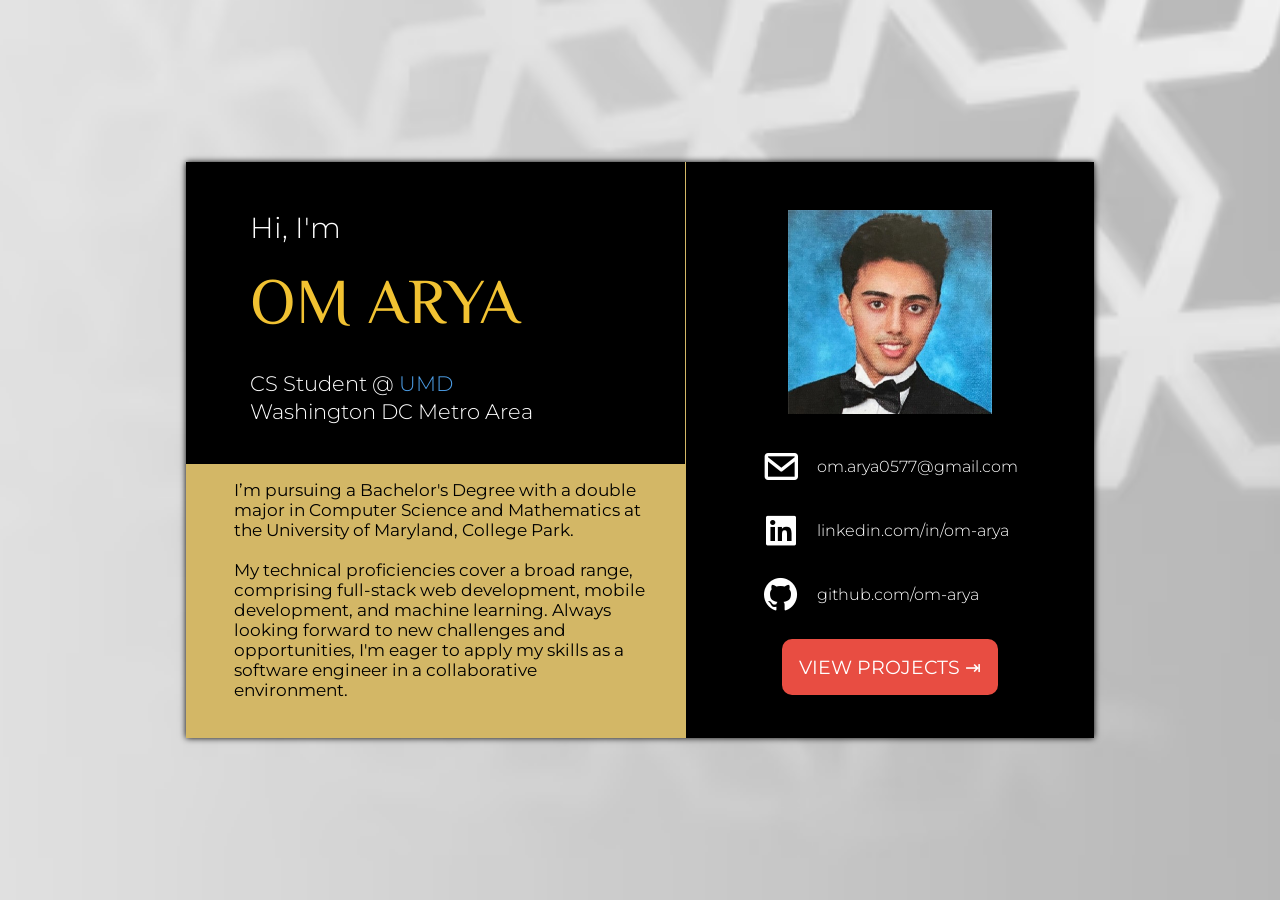
<file: index.html>
<!DOCTYPE html>
<html>
<head>
    <link rel='stylesheet' href='https://unpkg.com/boxicons@2.1.4/css/boxicons.min.css'>

    <link rel="icon" href="assets/oa-initials.jpg">
    <link rel="stylesheet" href="style.css" type="text/css">
    <title>Om Arya</title>
</head>

<body>
    <div class="card">
    <div class="front visible">
        <div class="left-side">
            <div class="header">
                <h2>Hi, I'm</h2>
                <h1>OM ARYA</h1>
                <h3>CS Student @ <a title="Visit the UMD website&#10;https://umd.edu/" href="https://umd.edu/" target="_blank">UMD</a></h3>
                <h3>Washington DC Metro Area</h3>
            </div>

            <div class="description">
                <p>I’m pursuing a Bachelor's Degree with a double major in Computer Science and Mathematics at the University of Maryland, College Park.</p>
                <p>My technical proficiencies cover a broad range, comprising full-stack web development, mobile development, and machine learning.
                    Always looking forward to new challenges and opportunities, I'm eager to apply my skills as a software engineer
                    in a collaborative environment.</p>
            </div>
        </div>

        <div class="right-side">
            <img class="me-img" src="assets/me.jpeg">
            <div class="social-media">
                <div class="container email">
                    <i class='bx bx-envelope'></i>
                    <a title="Email me&#10;om.arya0577@gmail.com" href="mailto:om.arya0577@gmail.com" target="_blank">
                    om.arya0577@gmail.com
                    </a>
                </div>
                
                <div class="container linkedin">
                    <i class='bx bxl-linkedin-square'></i>
                    <a title="Visit my LinkedIn profile&#10;https://www.linkedin.com/in/om-arya/" href="https://www.linkedin.com/in/om-arya/" target="_blank">
                    linkedin.com/in/om-arya
                    </a>
                </div>

                <div class="container github">
                    <i class='bx bxl-github' ></i>
                    <a title="Visit my GitHub profile&#10;https://www.github.com/om-arya/" href="https://github.com/om-arya" target="_blank">
                    github.com/om-arya
                    </a>
                </div>
            </div>

            <a class="flip-button-front">VIEW PROJECTS ⇥</a>
        </div>
    </div>

    <div class="back hidden">
        <div class="left-side">
        <div class="projects-container">
            <div id="vibify-project"></div>
            <div class="project vibify">
                <h2>Vibify</h2>
                <img src="assets/project-img/vibify-img.png" id="vibify-img">
                <div class="project-description">
                    <p>A mobile music application that curates personalized radio stations based on user-defined ”vibes."</p>
                    <ul>
                        <span>Built with:</span>
                        <li>React Native / TypeScript</li>
                        <li>Node.js</li>
                        <li>FastAPI / Python / Keras</li>
                        <li>PostgreSQL</li>
                    </ul>
                </div>
                <a title="Visit Vibify on GitHub&#10;https://www.github.com/om-arya/Vibify" href="https://github.com/om-arya/Vibify" target="_blank">
                    SOURCE CODE →
                </a>
            </div>

            <div id="finsight-project"></div>
            <div class="project finsight">
                <h2>FinSight</h2>
                <img src="assets/project-img/finsight-img.png" id="finsight-img">
                <div class="project-description">
                    <p>A financial portfolio management and analysis appliciation featuring asset visualization and statistics.</p>
                    <ul>
                        <span>Built with:</span>
                        <li>Spring Boot / Java</li>
                        <li>React TS</li>
                        <li>Node.js</li>
                        <li>PostgreSQL</li>
                        <li>Docker</li>
                    </ul>
                </div>
                <a title="Visit FinSight on GitHub&#10;https://www.github.com/om-arya/FinSight" href="https://github.com/om-arya/FinSight" target="_blank">
                    SOURCE CODE →
                </a>
            </div>

            <div id="tom-project"></div>
            <div class="project tom">
                <h2>T.O.M. - Tabby of Motivation</h2>
                <img src="assets/project-img/tom-img.png" id="tom-img">
                <div class="project-description">
                    <p>A multi-purpose, cat-themed web app created for college students, by college students.</p>
                    <ul>
                        <span>Built with:</span>
                        <li>Django / Python</li>
                        <li>JavaScript</li>
                    </ul>
                </div>
                <a title="Visit T.O.M. on GitHub&#10;https://www.github.com/om-arya/T.O.M." href="https://github.com/om-arya/T.O.M." target="_blank">
                    SOURCE CODE →
                </a>
            </div>

            <div id="twentyfour-project"></div>
            <div class="project twentyfour">
                <h2>24 Game</h2>
                <img src="assets/project-img/24-img.png" id="twentyfour-img">
                <div class="project-description">
                    <p>An online version of "24", a simple arithmetic card game.</p>
                    <ul>
                        <span>Built with:</span>
                        <li>React JS</li>
                        <li>Node.js</li>
                    </ul>
                </div>
                <a title="Visit 24 Game on GitHub&#10;https://www.github.com/om-arya/24-Game" href="https://github.com/om-arya/24-Game" target="_blank">
                    SOURCE CODE →
                </a>
            </div>
        </div>
        </div>

        <div class="right-side">
            <div class="table-of-contents">
                <h1>Projects</h1>
                <a href="#vibify-project">Vibify</a>
                <a href="#finsight-project">FinSight</a>
                <a href="#tom-project">T.O.M. - Tabby Of Motivation</a>
                <a href="#twentyfour-project">24 Game</a>
            </div>

            <div class="see-github">
                <p>See more on my GitHub:</p>
                <div class="container github">
                    <i class='bx bxl-github' ></i>
                    <a title="Visit my GitHub profile&#10;https://www.github.com/om-arya/" href="https://github.com/om-arya" target="_blank">
                    github.com/om-arya
                    </a>
                </div>
            </div>

            <a class="flip-button-back">BACK TO FRONT ⇥</a>
        </div>
    </div>
    </div>

    <!-- SCRIPT -->
     <script src="script.js"></script>
</body>
</html>
</file>
<file: style.css>
@import url('https://fonts.googleapis.com/css2?family=Montserrat:ital,wght@0,100..900;1,100..900&display=swap');
@import url('https://fonts.googleapis.com/css2?family=El+Messiri:wght@400..700&display=swap');

* {
    margin: 0;
    padding: 0;
    box-sizing: border-box;
    font-family: "Montserrat", sans-serif;
    font-weight: 400;
    text-decoration: none;
}

:root {
    --bg-main-color: black;
    --bg-second-color: #d3b766ff;
    --text-main-color: white;
    --text-second-color: #f1c232;
    --text-third-color: #e84d42;
}

html {
    overflow-x: hidden;
    overflow-y: hidden;
}

body {
    display: flex;
    align-items: center;
    justify-content: center;
    width: 100vw;
    height: 100vh;

    background-position-x: center;
    background-position-y: center;
    background-size: 220vh;
    background-image: url("assets/white-pattern-bg.avif");
}

.card-container {
    width: 100%;
    height: 100%;
}

.card {
    max-width: 56.7rem;
    max-height: 36rem;
    min-width: 56.7rem;
    min-height: 36rem;
    background-color: var(--bg-main-color);
    box-shadow: 0 0 .4rem var(--bg-main-color);
    overflow: hidden;

    position: relative;
}

.card .front,
.card .back {
    display: grid;
    grid-template-columns: 1.1fr .9fr;

    position: absolute;
}

.back {
    width: 100%;
    height: 100%;
}

.visible {
    visibility: visible;
    opacity: 1;
    transition: opacity .5s linear;
    pointer-events: all;
}

.hidden {
    visibility: hidden;
    opacity: 0;
    transition: opacity .5s linear;
    pointer-events: none;
}

.front .left-side {
    grid-column: 1 / 2;

    display: grid;
    grid-template-rows: 1fr 1fr;
}

/* HEADER */

.header {
    grid-row: 1 / 2;

    display: block;
    padding: 3rem 0 0 4rem;
    width: 100%;
    height: 100%;
    text-align: left;
    background-color: var(--bg-main-color);
}

.header h2 {
    margin-bottom: .8rem;
    font-size: 1.8rem;
    font-weight: 300;
    color: var(--text-main-color);
}

.header h1 {
    margin-bottom: .8rem;
    font-size: 4rem;
    color: var(--text-second-color);
    font-family: "El Messiri", "Montserrat", sans-serif;
}

.header h3 {
    margin-bottom: .2rem;
    font-size: 1.3rem;
    font-weight: 300;
    color: var(--text-main-color);
}

.header a {
    height: 1rem;
    font-weight: 300;
    color: #4c9de5;
}

.header a:hover {
    text-decoration: underline;
}

/* DESCRIPTION */

.description {
    grid-row: 2 / 3;

    padding: 1rem 2rem 3rem 3rem;
    width: 100%;
    height: 100%;
    overflow-y: scroll;
    text-align: left;
    background-color: var(--bg-second-color);
}

.description p {
    margin-bottom: 1.2rem;
    font-size: 1.05rem;
}

/* FRONT RIGHT SIDE */

.front .right-side {
    grid-column: 2 / 2;

    display: flex;
    flex-direction: column;
    align-items: center;
    padding-top: 3rem;
    width: 100%;
    height: 100%;
    border-left: solid .1rem var(--bg-second-color);
    background-color: var(--bg-main-color);
}

.front .right-side .me-img {
    width: 50%;
    height: auto;
    pointer-events: none;
    user-select: none;
}

.social-media {
    display: grid;
    grid-template-rows: .5fr .5fr .5fr;
    margin-top: 2.1rem;
}

.social-media i {
    display: inline-flex;
    width: 4rem;
    height: 4rem;
    background: transparent;
    font-size: 2.5rem;
    color: var(--text-main-color);
}

.social-media a {
    margin: .6rem 0 0 -.5rem;
    height: 1rem;
    font-size: 1rem;
    font-weight: 300;
    color: var(--text-main-color);
}

.social-media a:hover {
    color: var(--text-third-color);
    text-decoration: underline;
}

.social-media .container {
    display: flex;
}

.flip-button-front {
    display: flex;
    margin-top: 1rem;
    width: 53%;
    height: 10%;
    border-radius: 10px;
    text-align: center;
    align-items: center;
    justify-content: center;
    font-size: 1.2rem;
    background-color: var(--text-third-color);
    color: var(--text-main-color);
    transition: box-shadow .2s ease;
    cursor: pointer;
    user-select: none;

    position: relative;
    bottom: 1rem;
}

.flip-button-front:hover {
    box-shadow: 0 0 .7rem var(--text-third-color);
}

/* BACK LEFT SIDE */

.back .left-side {
    grid-column: 1 / 2;
    
    width: 100%;
    height: 100%;

    position: relative;
}

.projects-container {
    display: flex;
    flex-direction: column;
    padding: 1rem 0;
    width: 31.1rem;
    height: 35.9rem;
    overflow-x: hidden;
    overflow-y: scroll;
    border: solid 1rem var(--bg-main-color);
    background-color: var(--bg-second-color);
    scroll-behavior: smooth;

    position: fixed;
}

.project {
    display: flex;
    flex-direction: column;
    margin: 1rem 2rem 1rem 2rem;
    padding: 1.2rem 1.2rem 2rem 1.2rem;
    border: solid .07rem var(--bg-main-color);
    box-shadow: 0 0 .5rem var(--bg-main-color);
    transition: box-shadow .2s ease;
}

.project:hover {
    box-shadow: 0 0 1rem var(--bg-main-color);
}

.project h2 {
    margin-bottom: 1rem;
    text-align: center;
    font-weight: 500;
}

.project img {
    display: block;
    margin: 0 auto 1rem auto;
    width: 15rem;
    height: auto;
    pointer-events: none;
    user-select: none;
}

#vibify-img {
    padding: .5rem 1rem;
    border-radius: 10px;
    background: rgba(236, 236, 236, 0.8);
}

#finsight-img {
    width: 12rem;
}

#tom-img {
    width: 11rem;
    border-radius: 20px;
}

.project-description {
    display: flex;
    flex-direction: column;
    gap: 1rem;
    align-items: center;
    justify-content: center;
}

.project-description p {
    text-align: center;
}

.project-description p,
.project-description ul {
    font-size: 1.1rem;
}

.project-description span {
    font-weight: 600;
}

.project a {
    display: block;
    margin: 1rem auto auto auto;
    padding: 1rem;
    width: 50%;
    height: 30%;
    text-align: center;
    border-radius: 30px;
    color: var(--text-main-color);
    background-color: var(--bg-main-color);
    transition: box-shadow .2s ease;
    user-select: none;
    cursor: pointer;
}

.project a:hover {
    box-shadow: 0 0 .4rem var(--bg-main-color);
}

/* BACK RIGHT SIDE */

.back .right-side {
    grid-column: 2 / 2;

    display: flex;
    flex-direction: column;
    align-items: left;
    padding: 4rem 0 0 4rem;
    width: 100%;
    height: 100%;
    border-left: solid .1rem var(--bg-second-color);
    background-color: var(--bg-main-color);
}

.table-of-contents {
    display: flex;
    flex-direction: column;
    gap: .8rem;
    padding: 4rem 0 6.3rem;
}

.table-of-contents h1 {
    font-size: 1.5rem;
    font-weight: 500;
    color: var(--text-main-color);
}

.table-of-contents a {
    color: var(--text-main-color);
    transition: color .15s ease;
}

.table-of-contents a:hover,
.table-of-contents a.selected {
    color: var(--text-third-color);
}

.see-github {
    margin-left: -6.4rem;
    align-self: center;
}

.see-github p {
    margin: 0 0 .5rem .4rem;
    font-size: 1rem;
    color: var(--text-main-color);
}

.see-github i {
    display: inline-flex;
    width: 4rem;
    height: 4rem;
    background: transparent;
    font-size: 2.5rem;
    color: var(--text-main-color);
}

.see-github a {
    margin: .6rem 0 0 -.5rem;
    height: 1rem;
    font-size: 1rem;
    color: var(--text-main-color);
}

.see-github a:hover {
    color: var(--text-third-color);
    text-decoration: underline;
}

.see-github .container {
    display: flex;
}

.flip-button-back {
    display: flex;
    margin: 0 0 0 -4rem;
    padding: 1rem 0;
    width: 65%;
    height: 10%;
    border-radius: 10px;
    align-self: center;
    text-align: center;
    align-items: center;
    justify-content: center;
    font-size: 1.2rem;
    background-color: var(--text-third-color);
    color: var(--text-main-color);
    transition: box-shadow .2s ease;
    user-select: none;
    cursor: pointer;
}

.flip-button-back:hover {
    box-shadow: 0 0 .7rem var(--text-third-color);
}

@media screen and (max-height: 700px) {
    body {
        background-size: 300vh;
    }
}

@media screen and (max-width: 920px), (max-height: 650px) {
    html {
        overflow-x: scroll;
        overflow-y: scroll;
    }
}
</file>
